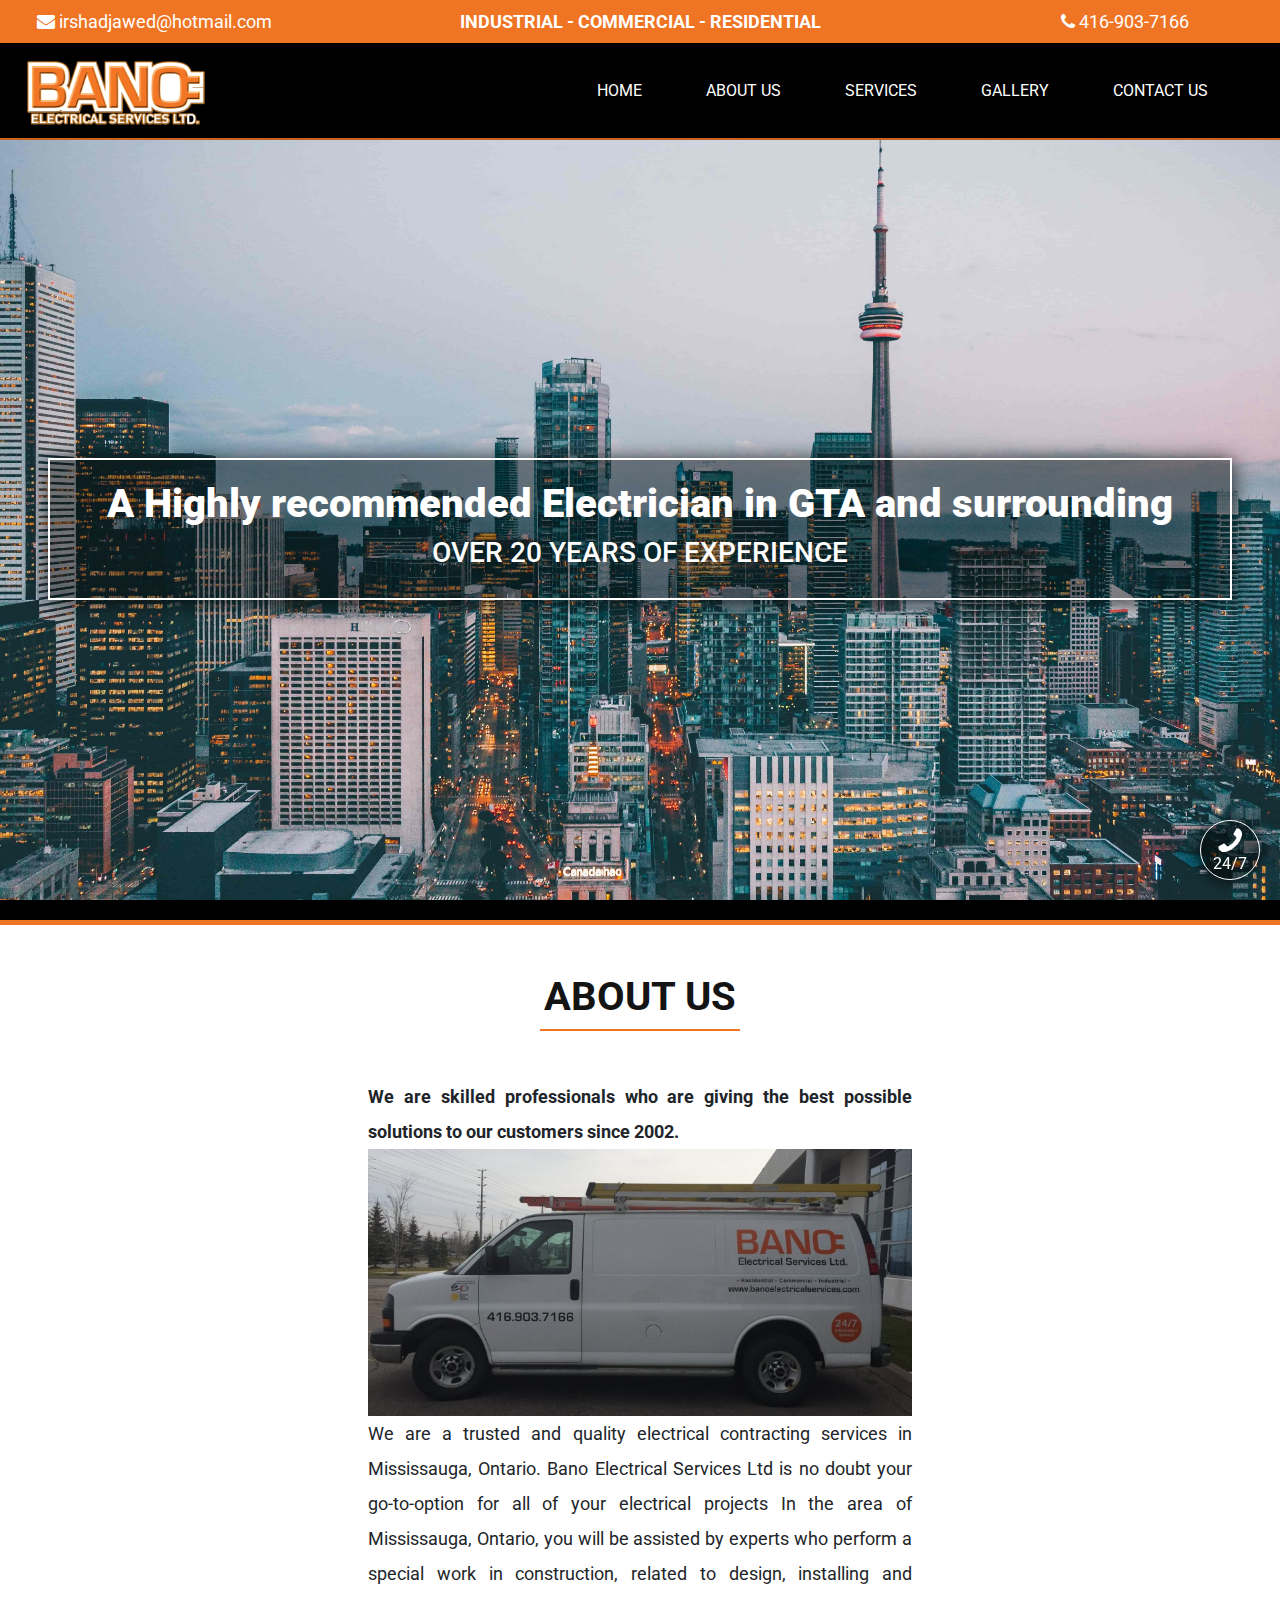
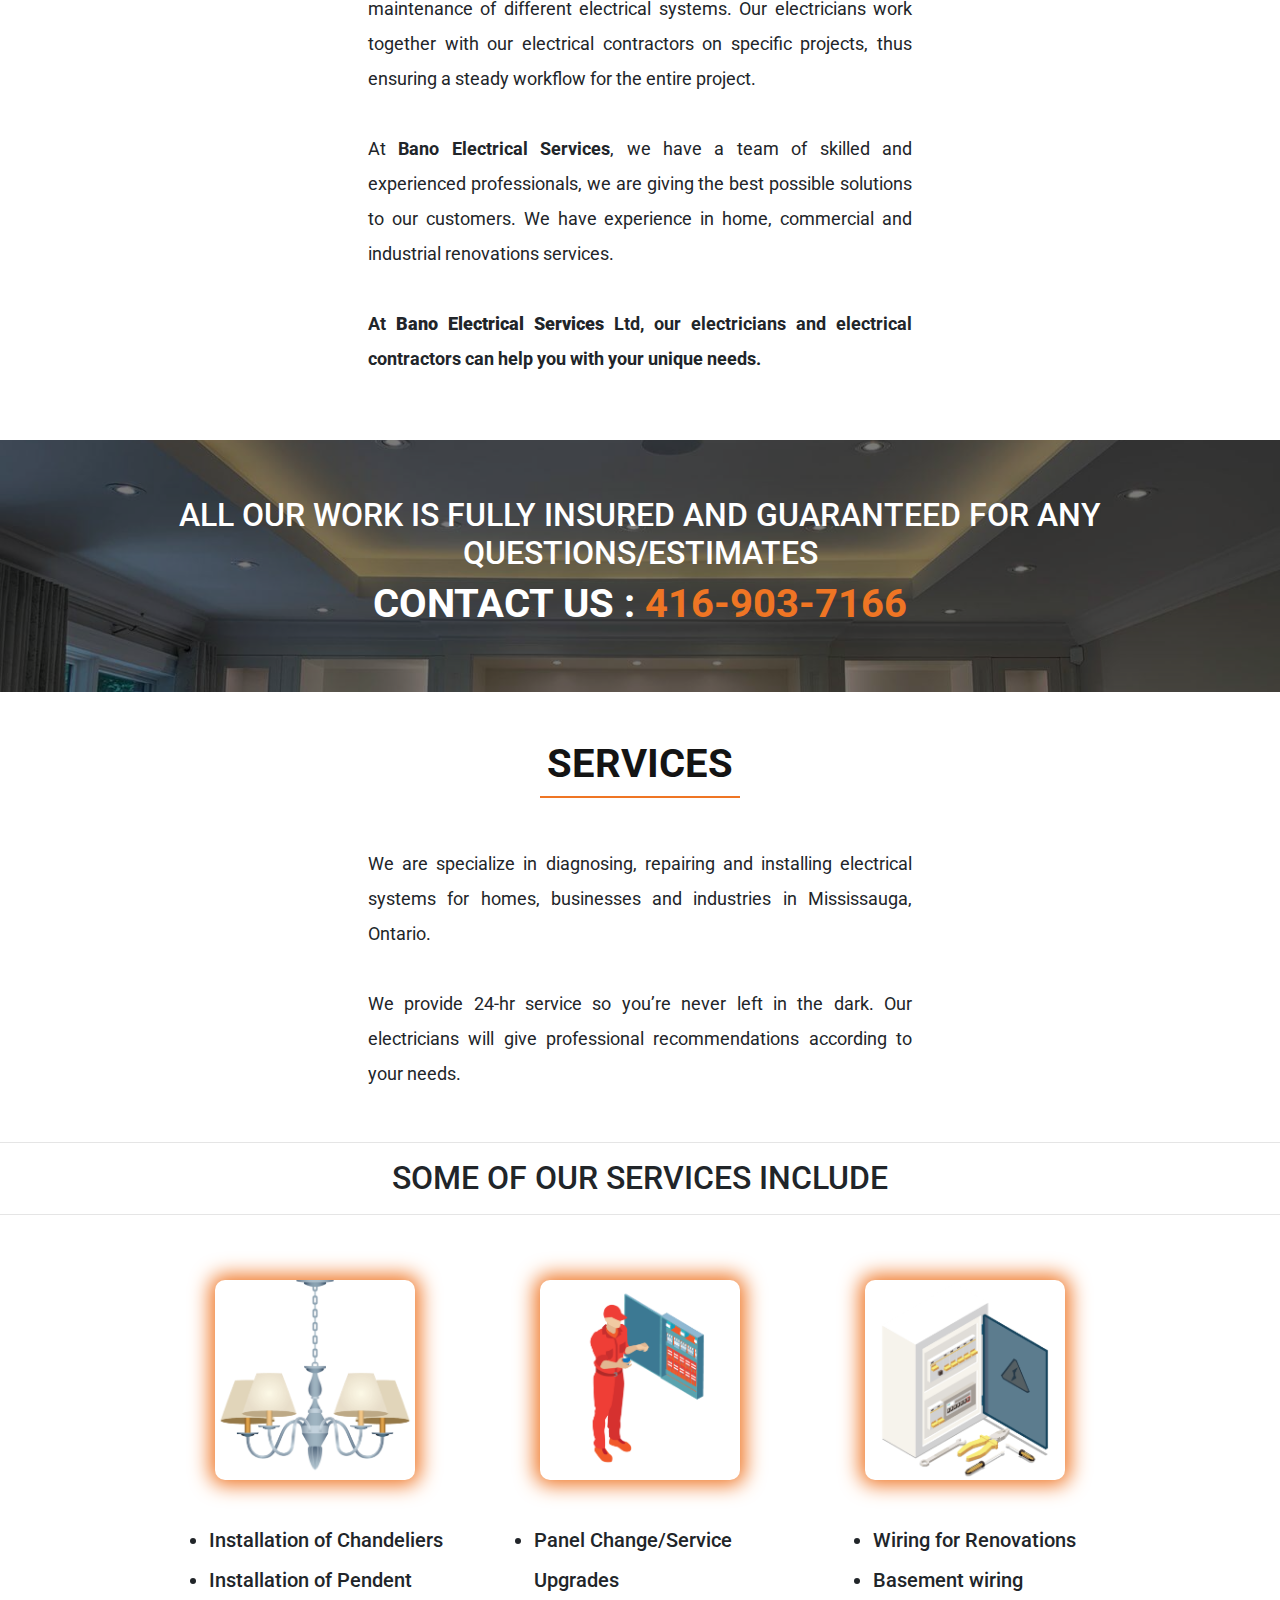
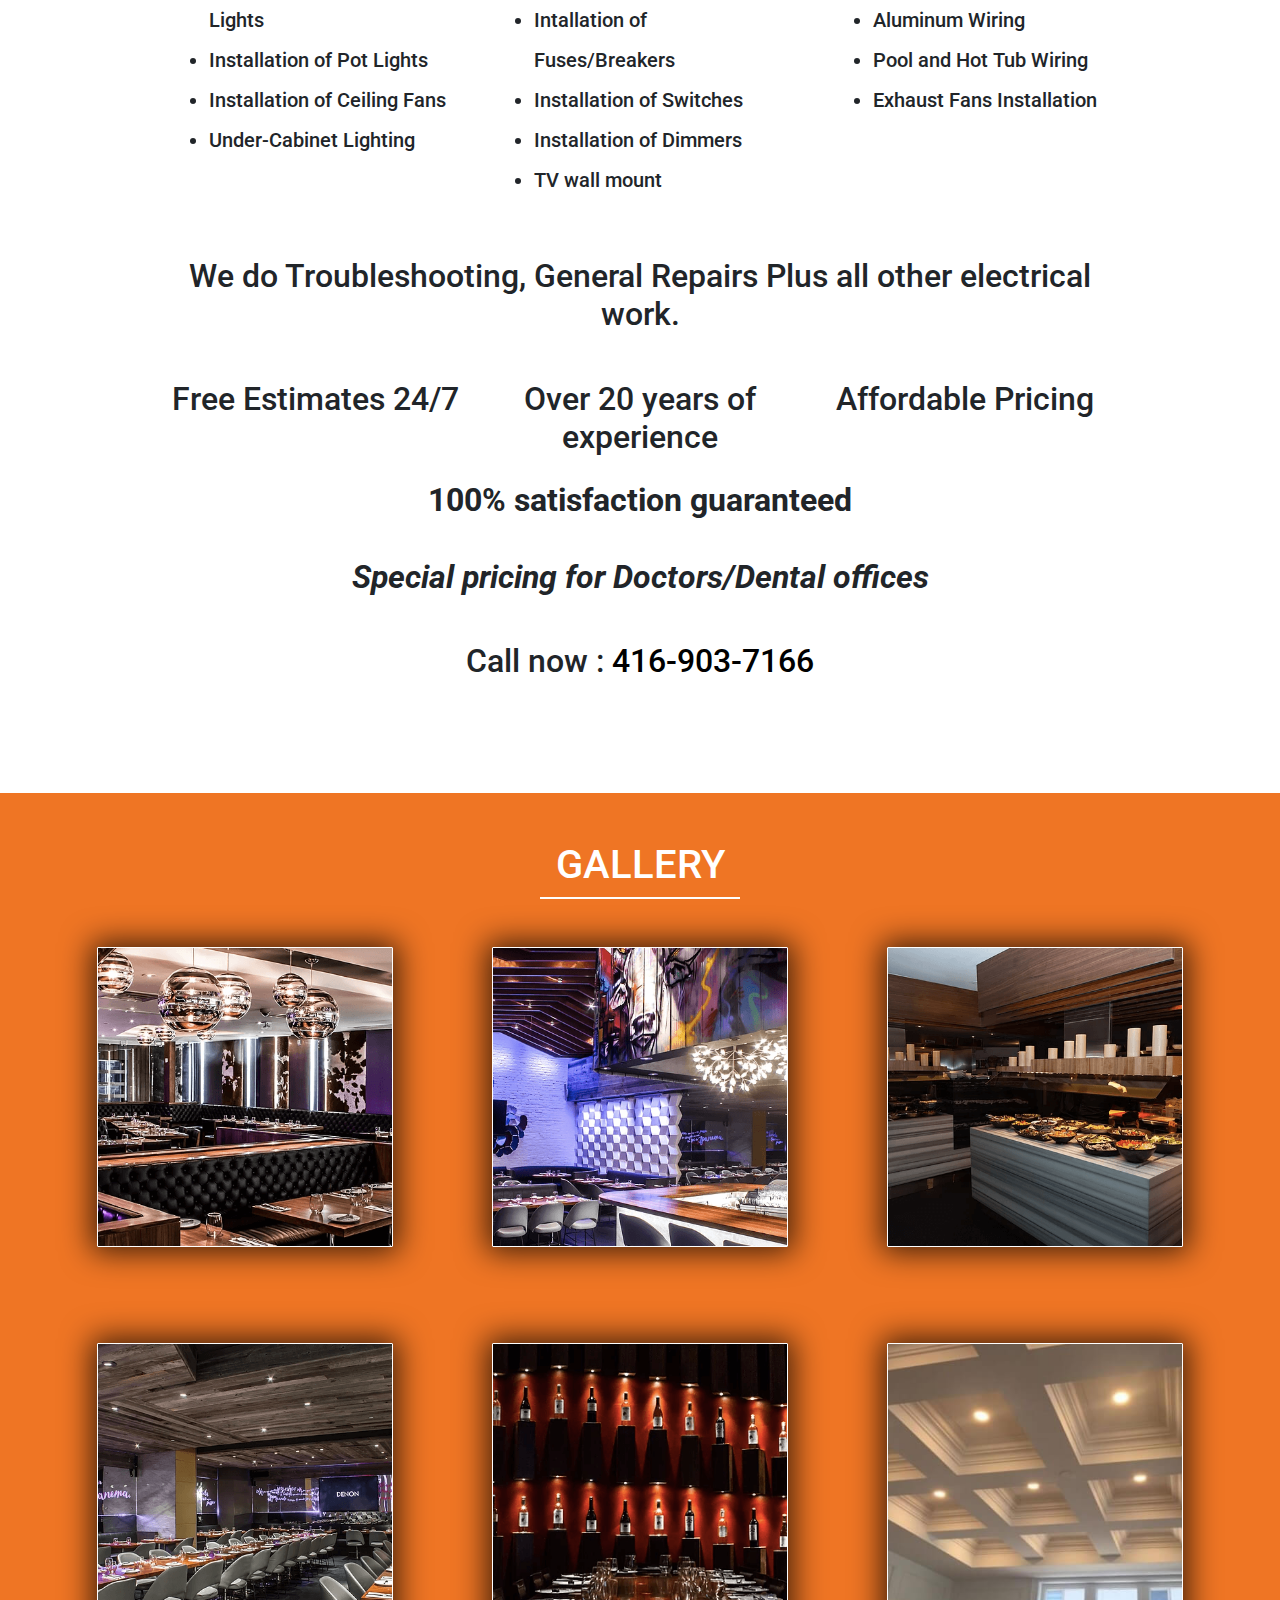
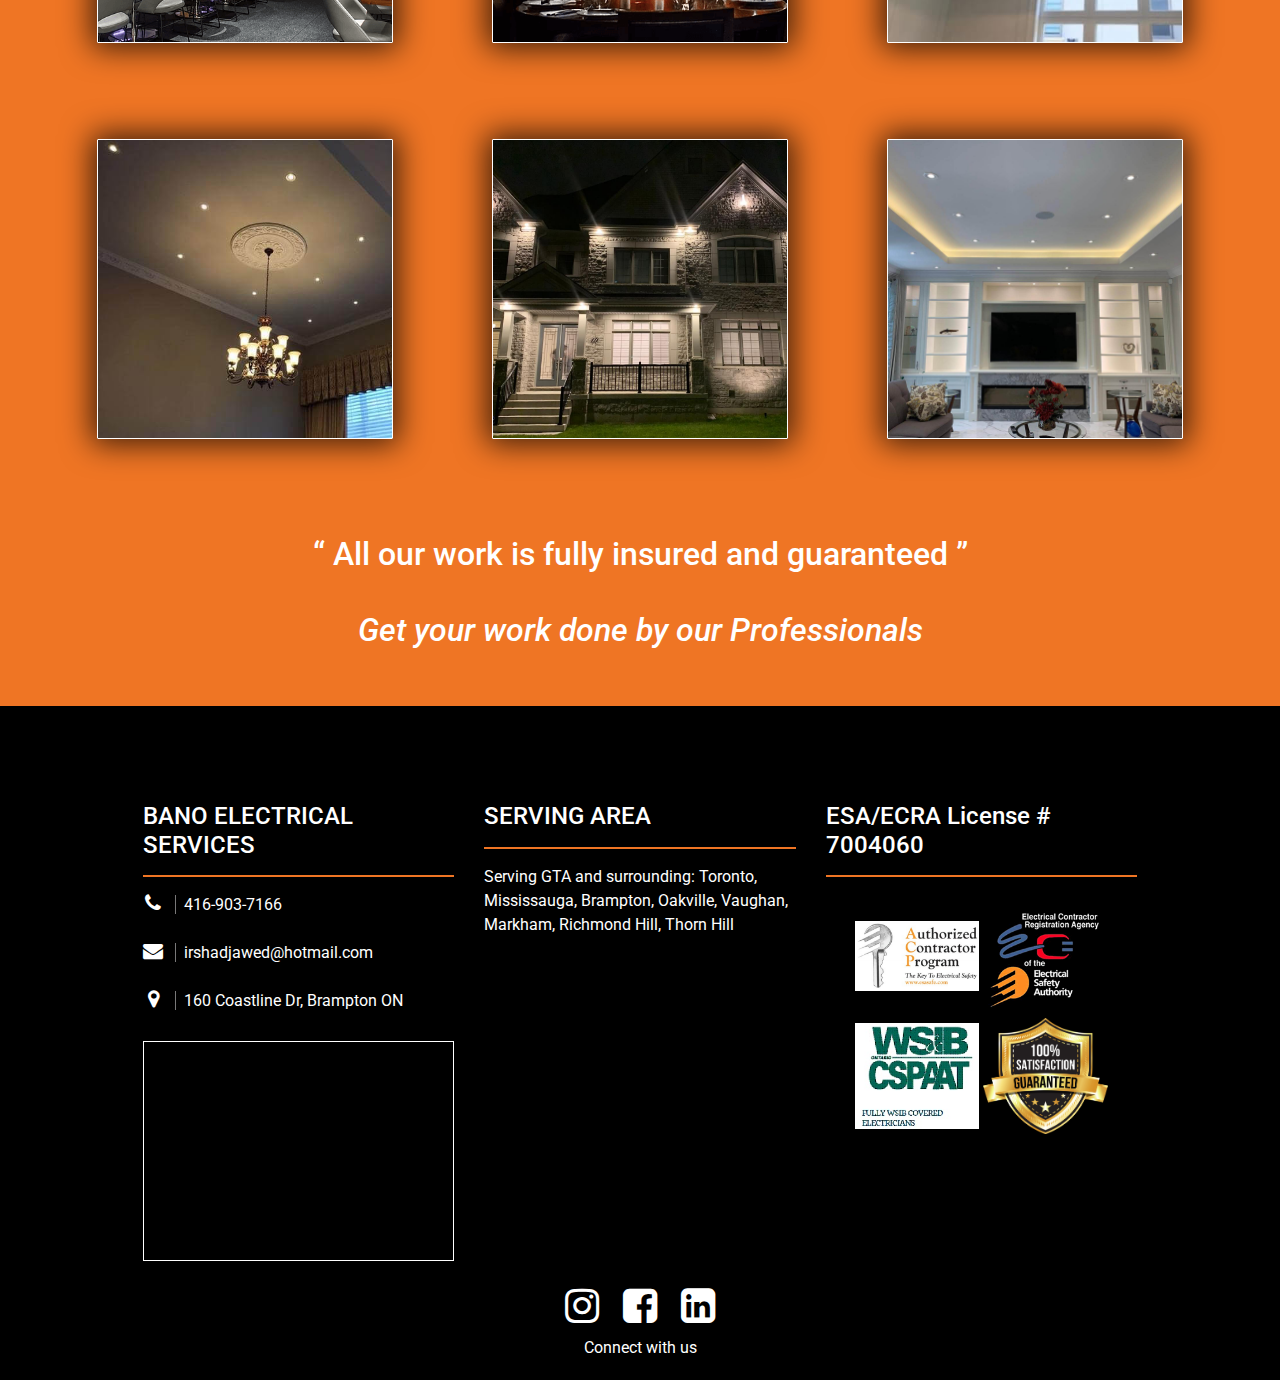
<file: index.html>
<!DOCTYPE html>
<html lang="en">

<head>
    <meta charset="UTF-8">
    <meta name="viewport" content="width=device-width, initial-scale=1.0">
    <title>BANO ELECTRIC SERVICES</title>
    <script src="https://code.jquery.com/jquery-3.5.1.slim.min.js"
        integrity="sha384-DfXdz2htPH0lsSSs5nCTpuj/zy4C+OGpamoFVy38MVBnE+IbbVYUew+OrCXaRkfj"
        crossorigin="anonymous"></script>
    <script src="https://cdn.jsdelivr.net/npm/popper.js@1.16.0/dist/umd/popper.min.js"
        integrity="sha384-Q6E9RHvbIyZFJoft+2mJbHaEWldlvI9IOYy5n3zV9zzTtmI3UksdQRVvoxMfooAo"
        crossorigin="anonymous"></script>
    <script src="https://stackpath.bootstrapcdn.com/bootstrap/4.5.0/js/bootstrap.min.js"
        integrity="sha384-OgVRvuATP1z7JjHLkuOU7Xw704+h835Lr+6QL9UvYjZE3Ipu6Tp75j7Bh/kR0JKI"
        crossorigin="anonymous"></script>
    <script src="https://ajax.googleapis.com/ajax/libs/jquery/3.5.1/jquery.min.js"></script>
    <link rel="stylesheet" href="https://stackpath.bootstrapcdn.com/font-awesome/4.7.0/css/font-awesome.min.css ">
    <link rel="stylesheet" href="bootstrap.min.css">
    <link rel="stylesheet" href="style.css">
    <link href="https://fonts.googleapis.com/css2?family=Roboto:wght@300;700;900&display=swap" rel="stylesheet">



</head>

<body class="w-100">
    <a href="tel:+1(416)903-7166" class="support">
        <div>
            <i class="fa fa-phone" aria-hidden="true"></i>
            <br>24/7
        </div>
    </a>

    <div id="home" class="container-fluid main w-100 ">
        <div class=" d-none top p-2 d-sm-block d-md-block  ">
            <div class="row d-flex justify-content-around text-center ">
                <div class="col-md-3">
                    <i class="fa fa-envelope" aria-hidden="true"></i>
                    <a href="mailto:irshadjawed@hotmail.com"> irshadjawed@hotmail.com</a>
                </div>
                <div class="col-md-6">
                    <b>INDUSTRIAL - COMMERCIAL - RESIDENTIAL</b>
                </div>
                <div class="col-md-3">
                    <i class="fa fa-phone" aria-hidden="true"></i>
                    <a href="tel:+1(416)903-7166"> 416-903-7166</a>
                </div>
            </div>
        </div>
        <div class="top d-block d-sm-none p-1 w-100 text-center">
            <b>INDUSTRIAL - COMMERCIAL - RESIDENTIAL</b>
        </div>
        <nav id="navbar" class="navbar navbar-expand-lg navbar-dark bg-dark text-uppercase ">
            <a class="navbar-brand">
                <img src="img/log2.png" width="200px" alt="Bano Electrical service">
            </a>
            <button class="navbar-toggler" type="button" data-toggle="collapse" data-target="#navbarTogglerDemo03"
                aria-controls="navbarTogglerDemo03" aria-expanded="false" aria-label="Toggle navigation">
                <span class="navbar-toggler-icon"></span>
            </button>

            <div class=" navbar-collapse collapse w-100 order-3 dual-collapse2 " id="navbarTogglerDemo03">
                <ul class="navbar-nav ml-auto mr-5 ">
                    <li class="nav-item active ml-5">
                        <a class="nav-link" href="#"> Home </a>
                    </li>
                    <li class="nav-item active ml-5">
                        <a class="nav-link" onclick="goToByScroll('about')">About US</a>
                    </li>
                    <li class="nav-item active ml-5">
                        <a class="nav-link" onclick="goToByScroll('serv')">Services</a>
                    </li>
                    <li class="nav-item active ml-5">
                        <a class="nav-link" onclick="goToByScroll('gallery')">Gallery </a>
                    </li>
                    <li class="nav-item active ml-5">
                        <a class="nav-link" onclick="goToByScroll('contact')">Contact Us</span></a>
                    </li>
                </ul>
            </div>

        </nav>

        <div id="home" class=" bottom d-block d-sm-none p-2 ">
            <div class="row d-flex justify-content-center text-center ">
                <div class="col-xs-12 p-2 ">
                    <i class="fa fa-envelope" aria-hidden="true"></i>
                    <a href="mailto:irshadjawed@hotmail.com"> irshadjawed@hotmail.com</a>
                </div>
                <div class=" col-xs-12">

                    <button class="call">
                        <a href="tel:+1(416)903-7166">
                            <i class="fa fa-phone" aria-hidden="true"></i>
                            CALL US
                        </a>
                    </button>
                </div>
            </div>
        </div>

        <div class="home-one  d-flex align-items-center justify-content-center">
            <div class="cover w-100 m-lg-5  mb-sm-5 text-center">
                <h1 class="">
                    <strong> A Highly recommended Electrician in GTA and surrounding</strong>
                </h1>
                <h3 class="text-uppercase">Over 20 years of experience</h3>
            </div>

        </div>
        <div id="about" class="about  text-center pt-5 pb-5">
            <h1>ABOUT US</h1>
            <div class="line m-auto "></div>
            <p class=" mx-auto mt-5 px-md-5 ">
                <b>We are skilled professionals who are giving the best possible solutions to our customers since
                    2002.</b> <br>
                <img src="img/car.jpg" width="100%" alt="">
                <br>
                We are a trusted and quality electrical contracting services in Mississauga, Ontario.
                Bano Electrical Services Ltd is no doubt your go-to-option for all of your electrical projects
                In the area of Mississauga, Ontario, you will be assisted by experts who perform a special work in
                construction, related to design, installing and maintenance of different electrical systems.
                Our electricians work together with our electrical contractors on specific projects, thus ensuring a
                steady workflow for the entire project.
                <br> <br>
                At <strong>Bano Electrical Services</strong>, we have a team of skilled and experienced professionals,
                we are
                giving the best possible solutions to our customers. We have experience in home, commercial and
                industrial
                renovations services.
                <br><br>
                <b>At <strong>Bano Electrical Services</strong> Ltd, our electricians and electrical contractors can
                    help you with your unique needs.</b>
            </p>
        </div>
        <div class="banner  w-100 d-flex justify-content-center ">
            <div class="cover2 py-sm-4 py-md-5 w-100 h-100">
                <div class=" text-center d-none p-2 d-sm-block d-md-block text-uppercase ">
                    <h2>All our work is fully insured and guaranteed For any questions/estimates</h2>
                    <h1>CONTACT US : <a href="tel:+1(416)903-7166"> 416-903-7166 </a></h1>
                </div>
                <div class="py-5 d-block d-sm-none text-uppercase text-center">
                    All our work is fully insured and guaranteed For any questions/estimates contact us <br>
                    <h1></h1>
                    <button class="call">
                        <a href="tel:+1(416)903-7166">
                            <i class="fa fa-phone" aria-hidden="true"></i>
                            CALL US
                        </a>
                    </button>
                </div>
            </div>
        </div>
        <div id="serv" class="about  text-left pt-5 pb-5">
            <h1 class="text-center">SERVICES</h1>
            <div class="line m-auto "></div>
            <p class=" mx-auto mt-5 px-md-5 ">
                We are specialize in diagnosing, repairing and installing electrical systems for homes, businesses and
                industries in Mississauga, Ontario.
                <br> <br>
                We provide 24-hr service so you’re never left in the dark. Our electricians will give professional
                recommendations according to your needs.
                <br><br>

            </p>
            <hr>
            <h2 class="text-center text-uppercase ">
                Some of our Services Include
            </h2>
            <hr>
            <div class="serv w-75 m-auto  py-5 px-sm-2  text-center ">
                <div class="row ">
                    <div class="col-md-4 text-center">
                        <table class="m-auto">
                            <tr>
                                <td>
                                    <img src="img/13.png" class="m-auto" width="200px" alt="chandeliers installation">
                                    <br> <br>
                                    <ul class="text-left">
                                        <li>Installation of Chandeliers</li>
                                        <li>
                                            Installation of Pendent Lights
                                        </li>
                                        <li>
                                            Installation of Pot Lights
                                        </li>
                                        <li>
                                            Installation of Ceiling Fans
                                        </li>
                                        <li>
                                            Under-Cabinet Lighting
                                        </li>
                                    </ul>
                                </td>
                            </tr>
                        </table>
                    </div>
                    <div class="col-md-4 text-center">
                        <table class="m-auto">
                            <tr>
                                <td>
                                    <img src="img/16.png" width="200px" alt="chandeliers installation"> <br> <br>
                                    <ul class="text-left">
                                        <li>Panel Change/Service Upgrades</li>
                                        <li>
                                            Intallation of Fuses/Breakers
                                        </li>
                                        <li>
                                            Installation of Switches
                                        </li>
                                        <li>
                                            Installation of Dimmers
                                        </li>
                                        <li>
                                            TV wall mount

                                        </li>
                                    </ul>
                                </td>
                            </tr>
                        </table>
                    </div>
                    <div class="col-md-4 text-center">
                        <table class="m-auto">
                            <tr>
                                <td>
                                    <img src="img/12.png" width="200px" alt="chandeliers installation"> <br> <br>
                                    <ul class="text-left">
                                        <li>Wiring for Renovations</li>
                                        <li>
                                            Basement wiring
                                        </li>
                                        <li>
                                            Aluminum Wiring
                                        </li>
                                        <li>
                                            Pool and Hot Tub Wiring
                                        </li>
                                        <li>
                                            Exhaust Fans Installation
                                        </li>
                                    </ul>
                                </td>
                            </tr>
                        </table>
                    </div>
                </div>
                <br>
                <h2 class="text-center">
                    We do Troubleshooting, General Repairs Plus all other electrical work. <br> <br>
                </h2>
                <h2 class="text-center">
                    <div class="row">
                        <div class="col-md-4">Free Estimates 24/7</div>
                        <div class="col-md-4">Over 20 years of experience</div>
                        <div class="col-md-4">Affordable Pricing</div>
                    </div>
                    <div class=" pt-lg-4"><strong>100% satisfaction guaranteed</strong></div>


                    <br><strong>
                        <i>Special pricing for Doctors/Dental offices</i>
                    </strong>
                    <br> <br>
                    <div class="d-none p-2 d-sm-block d-md-block">
                        Call now : <a href="tel:+1(416)903-7166"> 416-903-7166</a>

                    </div>
                    <div class="d-block d-sm-none">
                        <button class="call callnow pt-1">
                            <a href="tel:+1(416)903-7166">
                                <i class="fa fa-phone" aria-hidden="true"></i>
                                CALL NOW
                            </a>
                        </button>
                    </div>
                    </h3>

            </div>

        </div>

        <div id="gallery" class="gallery w-100 py-5 ">

            <h1 class="text-center">GALLERY</h1>
            <div class="line mx-auto mb-5 "></div>
            <div class="row d-flex justify-content-around mx-5 mb-lg-5">
                <a href="img/1.png " class="col-md-3 mb-5 p-0 one"></a>
                <a href="img/2.png " class="col-md-3 mb-5 two"></a>
                <a href="img/3.png " class="col-md-3 mb-5 three"></a>
            </div>
            <div class="row d-flex justify-content-around mx-5 mb-lg-5">
                <a href="img/4.png " class="col-md-3 mb-5 four"></a>
                <a href="img/5.png " class="col-md-3 mb-5 five"></a>
                <a href="img/6.jpg " class="col-md-3 mb-5 six"></a>
            </div>
            <div class="row d-flex justify-content-around mx-5 mb-lg-5">
                <a href="img/7.jpg " class="col-md-3 mb-5 seven"></a>
                <a href="img/8.jpg " class="col-md-3 mb-5 eight"></a>
                <a href="img/9.jpg " class="col-md-3 mb-5 nine"></a>
            </div>

            <h2 class="text-center">
                <q>
                    All our work is fully insured and guaranteed
                </q>
                <br> <br>
                <i>
                    Get your work done by our Professionals
                </i>
            </h2>
        </div>
        <div id="contact" class="contact">
            <div id="con" class="last pb-1">
                <div class="row  pt-5 pb-1 d-flex justify-content-around mx-auto mb-lg-1">
                    <div class=" col-md-4 mt-5">
                        <h4>BANO ELECTRICAL SERVICES</h4>
                        <div class="line my-3 w-100"></div>
                        <div class="con">
                            <i class="fa fa-phone"></i> <span class="sep mx-2"></span>
                            <a href="tel:+1(416)903-7166">416-903-7166</a>
                            <br> <br>

                            <i class="fa fa-envelope"></i> <span class="sep mx-2"></span>
                            <a href="mailto:irshadjawed@hotmail.com"> irshadjawed@hotmail.com</a>
                            <br><br>
                            <i class="fa fa-map-marker"></i> <span class="sep mx-2"></span>
                            160 Coastline Dr, Brampton ON
                            <br><br>
                            <iframe class="mt-1 w-100"
                                src="https://www.google.com/maps/embed?pb=!1m18!1m12!1m3!1d2888.088367803731!2d-79.76571368450314!3d43.625519679122306!2m3!1f0!2f0!3f0!3m2!1i1024!2i768!4f13.1!3m3!1m2!1s0x882b6ac797477ea1%3A0x163872eb66c77d40!2s160%20Coastline%20Dr%2C%20Brampton%2C%20ON%20L6Y%200S2%2C%20Canada!5e0!3m2!1sen!2s!4v1594926609145!5m2!1sen!2s"
                                width="320" height="220" frameborder="1" style="border:1px solid #fff;"
                                allowfullscreen="" aria-hidden="false" tabindex="0"></iframe>


                        </div>
                    </div>
                    <div class="col-md-4 mt-5">
                        <h4>SERVING AREA</h4>
                        <div class="line my-3"></div>
                        Serving GTA and surrounding: Toronto, Mississauga, Brampton, Oakville, Vaughan, Markham,
                        Richmond Hill, Thorn Hill

                    </div>
                    <div class="col-md-4 text-center mt-5 pt-">
                        <h4 class="text-left">ESA/ECRA License # 7004060</h4>
                        <div class="line my-3 d-flex justify-content-around"></div>
                        <img src="img/acp.jpg" width="40%" alt="">
                        <img src="img/esa2.gif" alt="" width="40%">
                        <img src="img/17.jpg " width="40%" alt="">
                        <img src="img/11.png " width="40%" alt="">
                    </div>
                    <div class="connect w-100 text-center p-2 last">
                        <a href="https://www.instagram.com/banoelectric/?" target="_blank">
                            <i class="fa fa-instagram" aria-hidden="true"></i>
                        </a>
                        <a href="https://www.facebook.com/BanoElectricalServices/" target="_blank">
                            <i class="fa fa-facebook-square" aria-hidden="true"></i>
                        </a>
                        <a href="https://ca.linkedin.com/in/irshad-jawed-0479741a?" target="_blank">
                            <i class="fa fa-linkedin-square" aria-hidden="true"></i>
                        </a>
                        <br>
                        Connect with us
                    </div>
                </div>
            </div>
        </div>
    </div>
    <script>
        // $('.navbar-nav>li>a').on('click', function () {
        //     $('.navbar-collapse').collapse('hide');
        // });

        // $(window).scrollTop($('#contact').offset().top);

        //var height = $(window).outerHeight();
        //$('.home-one').height(height-100);
        // This is a functions that scrolls to #{blah}link

        function resizeBackground() {
            $('.home-one').height($(window).height()-120); 
        }
        $(window).resize(resizeBackground);
        resizeBackground();
        function goToByScroll(id) {

            $('html,body').delay(100).animate({
                scrollTop: $("#" + id).offset().top
            }, 'slow');

            $('.navbar-collapse').collapse('hide');

        }

        // $(".navbar > ul > li > a").click(function (e) {
        //     // Prevent a page reload when a link is pressed

    </script>
</body>

</html>
</file>
<file: style.css>
body{
    padding: 0 !important;
    font-family: 'roboto',Arial, Helvetica, sans-serif;
    overflow-x: hidden !important;
    margin: 0 !important;
    background-color: rgb(0, 0, 0);
}
.support{
    position: fixed;
    bottom: 40px;
    color: #fff;
    right: 40px;
    height: 40px;
    width: 40px;
    z-index:99999;
    text-decoration: none;

}

.support:hover{
    color: #9c9c9c;
    text-decoration: none;
}

.support div{
    border:1px solid #fff;
    border-radius: 50%;
    height: 60px;
    width: 60px;
    text-align: center;
    line-height: 15px;
    padding-top: 5px;
    box-shadow: 0px 0px 15px 1px rgba(0,0,0,0.75);

    background-color: #00000083;
}
.support .fa{
    font-size: 30px;
    -webkit-transform: scaleX(-1);
    -moz-transform: scaleX(-1);
    -o-transform: scaleX(-1);
    transform: scaleX(-1);
}
#navbar{
    box-sizing: border-box;
    -moz-box-sizing: border-box;
    -webkit-box-sizing: border-box;
    background-color: #000000fa!important;
    box-shadow: inset 0px -2px 0px 0px #ef7524d7;
}
.main{
    padding: 0;
    margin: 0;
}
.nav ul{
    float: right !important;
}
.top{
    background-color: #ef7524;
    font-size: 18px;
    color: #fff !important;
}
.top a{
    color: #fff !important;

}
.bottom{
    background-color: #e66713;
    font-size: 16px;
    color: #fff !important;
}
.bottom a{
        color: #fff !important; 
        font-size: 16px;  
}
.call{
    background-color: rgba(0, 0, 0, 0.425);
    border: 1px solid rgb(248, 246, 243);
    border-radius: 4px;
    width: 150px;
    height: 40px;
    font-size: 18px;
    cursor: pointer;
    transition: all 0.5s ease;
}
.call a{
    text-decoration: none;
}
nav li a:hover{
    color: #ef7524 !important;
}
.home-one{
    /* height: 81vh; */
    background-image: url(img/bg1.jpg);
    background-repeat: no-repeat;
    background-size: cover;
    background-attachment: fixed;
    z-index: 0;
    background-position: cover;
    border-bottom: 5px solid #ef7524 ;
    
}
.cover{
    color: #fff;
    z-index: 0;
    border: 2px solid #fff;

    /* background-color: rgba(5, 5, 5, 0.651); */
    /* height: 100px !important; */
    box-shadow: 1px 2px 20px #000000c9;
    margin-bottom: 50px !important;
    background-color: rgba(0, 0, 0, 0.40);
    padding: 20px;

}
.cover h1{
    font-weight:bolder!important;
    
}
.about{
    z-index: 1;
    background-color: #fff;
}
.about h1{
    color:#141414 ;
    font-weight: bolder;
}
.line{
    background-color: #ef7524;
    width: 200px !important;
    height: 2px !important;
}
orange{
    color:#ef7524;
}
a{
    text-decoration: none;
}
.about>p{
    font-size: 18px;
    line-height: 35px;
    width: 50%;
    text-align: justify;
}
.banner{
    background-color: #000  ;
    background-image: url(img/9.jpg);
    background-repeat: no-repeat;
    background-size: cover;
    /* background-attachment:    fixed; */
    background-position-y:-240px ;
    color: #fff !important;
    font-weight: bolder ;
}
.banner h1{
    font-weight: bold ;
    
}
.banner a{
    color: #ef7524!important;

}
.cover2{
    background-color: rgba(0, 0, 0, 0.521);
}
.serv{
    font-size: 20px;
    line-height: 40px;
    font-weight: 500 ;
}
.serv a{
    color: #000;
}
.test{
    background-image: url(img/4.png);
    height: 500px;
    background-position: center;
    background-repeat: no-repeat;
    background-size: cover;
}

.serv img{
    box-shadow: 0px 0px 20px 5px #ef7524;

    border-radius: 10px;
}
.callnow{
    background-color: #ef7524;
    width: 200px;
}
.callnow a{
    color :#fff;
}
.navbar-dark .navbar-toggler {
    color: rgb(245 245 245);
    border-color: rgb(255 255 255);
}
.gallery{
    background-color: #ef7524;
}
.gallery .col-md-3{
    height: 300px;
    width: 300px;
    background-color: #000;
    box-shadow: 0px 0px 31px 5px rgba(0,0,0,0.75);
    border: 1px solid #fff;
    border-radius: 1px;
}
.gallery h1{
    color: #fff;
}
.gallery .line{
    background-color: #fff;
}
.one{
    background-image: url(img/1.png);
    background-position: center;
    background-size: cover;
}
.two{
    background-image: url(img/2.png);
    background-position: center;
    background-size: cover;
}
.three{
    background-image: url(img/3.png);
    background-position: center;
    background-size: cover;
}
.four{
    background-image: url(img/4.png);
    background-position: center;
    background-size: cover;
}
.five{
    background-image: url(img/5.png);
    background-position-x:-140px ;
    background-size: cover;
}
.six{
    background-image: url(img/6.jpg);
    background-position-y: center;
    background-size: cover;
}
.seven{
    background-image: url(img/7.jpg);
    background-position-y: center;
    background-size: cover;
}
.eight{
    background-image: url(img/8.jpg);
    background-position: center;
    background-size: cover;
}
.nine{
    background-image: url(img/9.jpg);
    background-position: center;
    background-size: cover;
}

.gallery h2{
    color: #fff;
}
.sep{
    border-left: 1px solid rgb(121, 120, 120);
    height: 18px;
}
.contact{
    background-color: rgb(0, 0, 0);
    color: #fff;
}
.contact .line{
    width: 100% !important;
}
.con .fa{
    width: 20px;
    font-size: 20px;
    text-align: center;
}
.con a{
    color :#fff;
}
.contact .row{
    width: 80% !important;
}

.connect .fa{
    font-size: 40px;
    margin:10px ;
    transition: transform 0.3s ease;
}
.connect a{
    text-decoration: none;
    color: #fff;
}
.connect .fa:hover{
    color:#e66713 ;
    transform: scale(1.2,1.2);
}
@media screen and (max-width: 600px) {
    .home-one{
        /* height: 82vh; */
        z-index: 0;
        background-image: url(img/bg-mobile.jpg);
        /* background-attachment: fixed; */
        background-attachment: scroll;
        background-position: right bottom;
        overflow: hidden;
        width: 100%;
        /* font-size: 28px; */
         padding:10px
    }
    .cover h1{
        font-size: 28px;
    }
    .cover{
        margin-bottom: 100px;
        background-color: rgba(0, 0, 0, 0.3);
        padding: 5px;

    }
    .about>p{
        font-size: 18px;
        line-height: 30px;
        width: 95%;
    }
    .navbar img{
        width: 130px;
    }
    .banner{
        background-position: center;
    }
    .banner a{
        color: #fff !important;
    }
    .serv{
        width: 90% !important;
    }
    .serv .col-md-4{
        margin-bottom: 40px !important;
    }
    .serv .row{
        margin-bottom: 0 !important;
        margin-top: 0 !important;
    }
 
}
</file>
